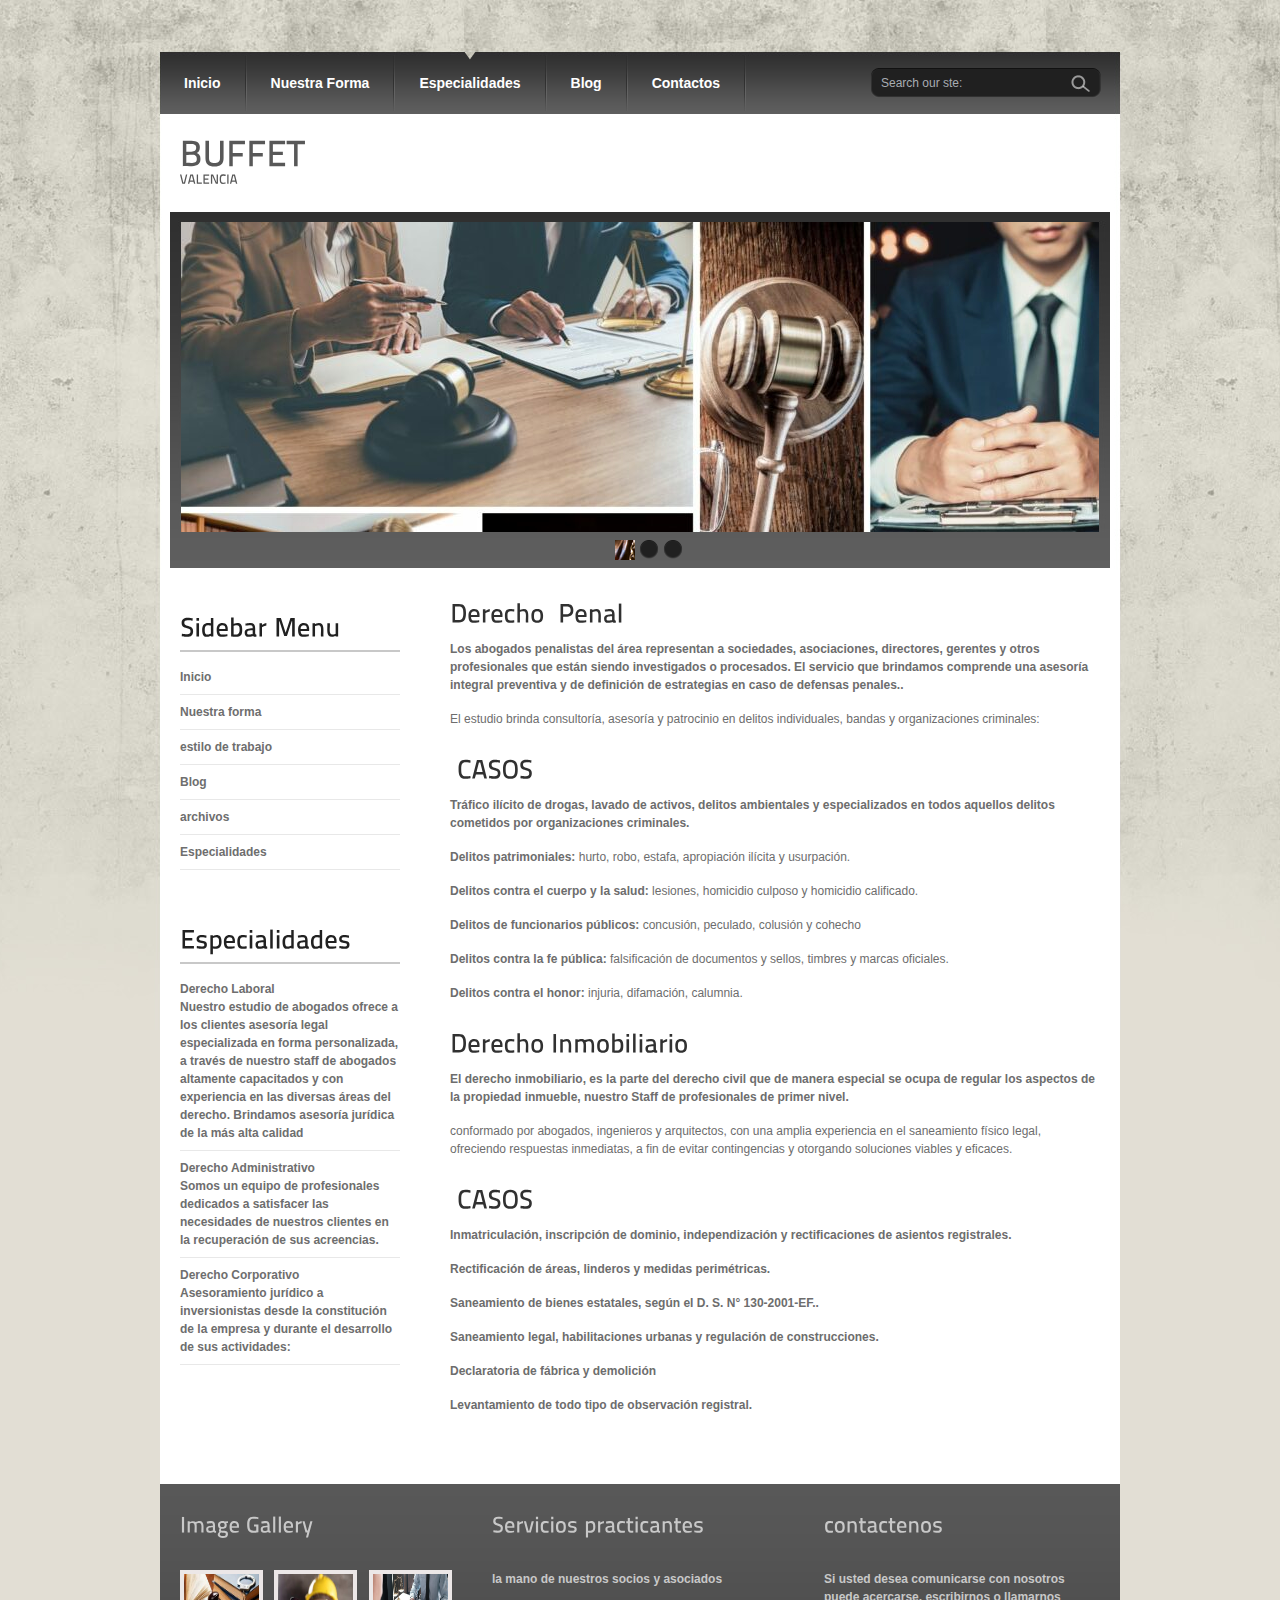
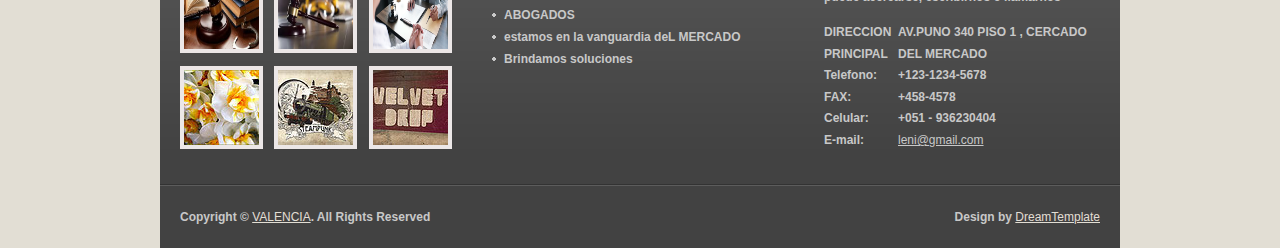
<file: about.html>
<!DOCTYPE html PUBLIC "-//W3C//DTD XHTML 1.0 Transitional//EN" "http://www.w3.org/TR/xhtml1/DTD/xhtml1-transitional.dtd">
<html xmlns="http://www.w3.org/1999/xhtml">
<head>
<title>BUFFET | VALENCIA</title>
<meta http-equiv="Content-Type" content="text/html; charset=utf-8" />
<link href="css/style.css" rel="stylesheet" type="text/css" />
<link rel="stylesheet" type="text/css" href="css/coin-slider.css" />
<script type="text/javascript" src="js/cufon-yui.js"></script>
<script type="text/javascript" src="js/cufon-titillium-600.js"></script>
<script type="text/javascript" src="js/jquery-1.4.2.min.js"></script>
<script type="text/javascript" src="js/script.js"></script>
<script type="text/javascript" src="js/coin-slider.min.js"></script>
</head>
<body>
<div class="main subpage">
  <div class="header">
    <div class="header_resize">
      <div class="menu_nav">
        <ul>
          <li><a href="index.html"><span>Inicio</span></a></li>
          <li><a href="support.html"><span>Nuestra Forma</span></a></li>
          <li class="active"><a href="about.html"><span>Especialidades</span></a></li>
          <li><a href="blog.html"><span>Blog</span></a></li>
          <li><a href="contact.html"><span>Contactos</span></a></li>
        </ul>
      </div>
      <div class="searchform">
        <form id="formsearch" name="formsearch" method="post" action="#">
          <span>
          <input name="editbox_search" class="editbox_search" id="editbox_search" maxlength="80" value="Search our ste:" type="text" />
          </span>
          <input name="button_search" src="images/search.gif" class="button_search" type="image" />
        </form>
      </div>
      <div class="clr"></div>
      <div class="logo">
        <h1><a href="index.html">B<span>UFFET</span> <small>VALENCIA</small></a></h1>
      </div>
      <div class="clr"></div>
      <div class="slider">
        <div id="coin-slider"> <a href="#"><img src="images/slide1.jpg" width="918" height="310" alt="" /> </a> <a href="#"><img src="images/slide2.jpg" width="918" height="310" alt="" /> </a> <a href="#"><img src="images/slide3.jpg" width="918" height="310" alt="" /> </a> </div>
        <div class="clr"></div>
      </div>
      <div class="clr"></div>
    </div>
  </div>
  <div class="content">
    <div class="content_resize">
      <div class="mainbar">
        <div class="article">
          <h2><span>Derecho </span> Penal</h2>
          <div class="clr"></div>
          <p><strong>Los abogados penalistas del área representan a sociedades, asociaciones, directores, gerentes y otros profesionales que están siendo investigados o procesados. El servicio que brindamos comprende una asesoría integral preventiva y de definición de estrategias en caso de defensas penales..</strong></p>
          <p>El estudio brinda consultoría, asesoría y patrocinio en delitos individuales, bandas y organizaciones criminales:</p>
        </div>
        <div class="article">
          <h2><span></span> CASOS</h2>
          <div class="clr"></div>
          <p><strong>Tráfico ilícito de drogas, lavado de activos, delitos ambientales y especializados en todos aquellos delitos cometidos por organizaciones criminales.</strong></p>
          <p> <b>Delitos patrimoniales:</b> hurto, robo, estafa, apropiación ilícita y usurpación.</p>
          <p> <b>Delitos contra el cuerpo y la salud:</b> lesiones, homicidio culposo y homicidio calificado.</p>
          <p> <b>Delitos de funcionarios públicos:</b> concusión, peculado, colusión y cohecho</p>
          <p> <b>Delitos contra la fe pública:</b> falsificación de documentos y sellos, timbres y marcas oficiales.</p>
          <p> <b>Delitos contra el honor:</b> injuria, difamación, calumnia.</p>
        </div>
        <div class="article">
          <h2><span>Derecho </span>Inmobiliario </h2>
          <div class="clr"></div>
          <p><strong>El derecho inmobiliario, es la parte del derecho civil que de manera especial se ocupa de regular los aspectos de la propiedad inmueble, nuestro Staff de profesionales de primer nivel.</strong></p>
          <p>conformado por abogados, ingenieros y arquitectos, con una amplia experiencia en el saneamiento físico legal, ofreciendo respuestas inmediatas, a fin de evitar contingencias y otorgando soluciones viables y eficaces.</p>
        </div>
        <div class="article">
          <h2><span></span> CASOS</h2>
          <div class="clr"></div>
          <p><strong>Inmatriculación, inscripción de dominio, independización y rectificaciones de asientos registrales.</strong></p>
          <p> <b>Rectificación de áreas, linderos y medidas perimétricas.</p>
          <p> <b>Saneamiento de bienes estatales, según el D. S. N° 130-2001-EF..</p>
          <p> <b>Saneamiento legal, habilitaciones urbanas y regulación de construcciones.</p>
          <p> <b>Declaratoria de fábrica y demolición</p>
          <p> <b>Levantamiento de todo tipo de observación registral.</p>
        </div>
      </div>
      <div class="sidebar">
        <div class="gadget">
          <h2 class="star"><span>Sidebar</span> Menu</h2>
          <div class="clr"></div>
          <ul class="sb_menu">
            <li><a href="#">Inicio</a></li>
            <li><a href="#">Nuestra forma</a></li>
            <li><a href="#">estilo de trabajo</a></li>
            <li><a href="#">Blog</a></li>
            <li><a href="#">archivos</a></li>
            <li><a href="#">Especialidades</a>
            </li>
          </ul>
        </div>
        <div class="gadget">
          <h2 class="star"><span>Especialidades</span></h2>
          <div class="clr"></div>
          <ul class="ex_menu">
            <li><a href="#">Derecho Laboral</a><br />
              Nuestro estudio de abogados ofrece a los clientes asesoría legal especializada en forma personalizada, a través de nuestro staff de abogados altamente capacitados y con experiencia en las diversas áreas del derecho. Brindamos asesoría jurídica de la más alta calidad</li>
            <li><a href="#">Derecho Administrativo</a><br />
              Somos un equipo de profesionales dedicados a satisfacer las necesidades de nuestros clientes en la recuperación de sus acreencias.</li>
            <li><a href="#">Derecho Corporativo</a><br />
              Asesoramiento jurídico a inversionistas desde la constitución de la empresa y durante el desarrollo de sus actividades:</li>
          
          </ul>
          </ul>
        </div>
      </div>
      <div class="clr"></div>
    </div>
  </div>
  <div class="fbg">
    <div class="fbg_resize">
      <div class="col c1">
        <h2><span>Image</span> Gallery</h2>
        <a href="#"><img src="images/gal1.jpg" width="75" height="75" alt="" class="gal" /></a> <a href="#"><img src="images/gal2.jpg" width="75" height="75" alt="" class="gal" /></a> <a href="#"><img src="images/gal3.jpg" width="75" height="75" alt="" class="gal" /></a> <a href="#"><img src="images/gal4.jpg" width="75" height="75" alt="" class="gal" /></a> <a href="#"><img src="images/gal5.jpg" width="75" height="75" alt="" class="gal" /></a> <a href="#"><img src="images/gal6.jpg" width="75" height="75" alt="" class="gal" /></a> </div>
      <div class="col c2">
        <h2><span>Servicios</span> practicantes</h2>
        <p>la mano de nuestros socios y asociados</p>
        <ul class="fbg_ul">
          <li><a href="#">ABOGADOS</a></li>
          <li><a href="#">estamos en la vanguardia deL MERCADO</a></li>
          <li><a href="#">Brindamos soluciones</a></li>
        </ul>
      </div>
      <div class="col c3">
        <h2><span>contactenos</span> </h2>
        <p>Si usted desea comunicarse con nosotros puede acercarse, escribirnos o llamarnos</p>
        <p class="contact_info"> <span>DIRECCION PRINCIPAL</span> AV.PUNO 340 PISO 1 , CERCADO DEL MERCADO<br />
          <span>Telefono:</span> +123-1234-5678<br />
          <span>FAX:</span> +458-4578<br />
          <span>Celular:</span> +051 - 936230404<br />
          <span>E-mail:</span> <a href="#">leni@gmail.com</a> </p>
      </div>
      <div class="clr"></div>
    </div>
  </div>
  <div class="footer">
    <div class="footer_resize">
      <p class="lf">Copyright &copy; <a href="#">VALENCIA</a>. All Rights Reserved</p>
      <p class="rf">Design by <a target="_blank" href="http://www.dreamtemplate.com/">DreamTemplate</a></p>
      <div style="clear:both;"></div>
    </div>
  </div>
</div>
</body>
</html>
</file>
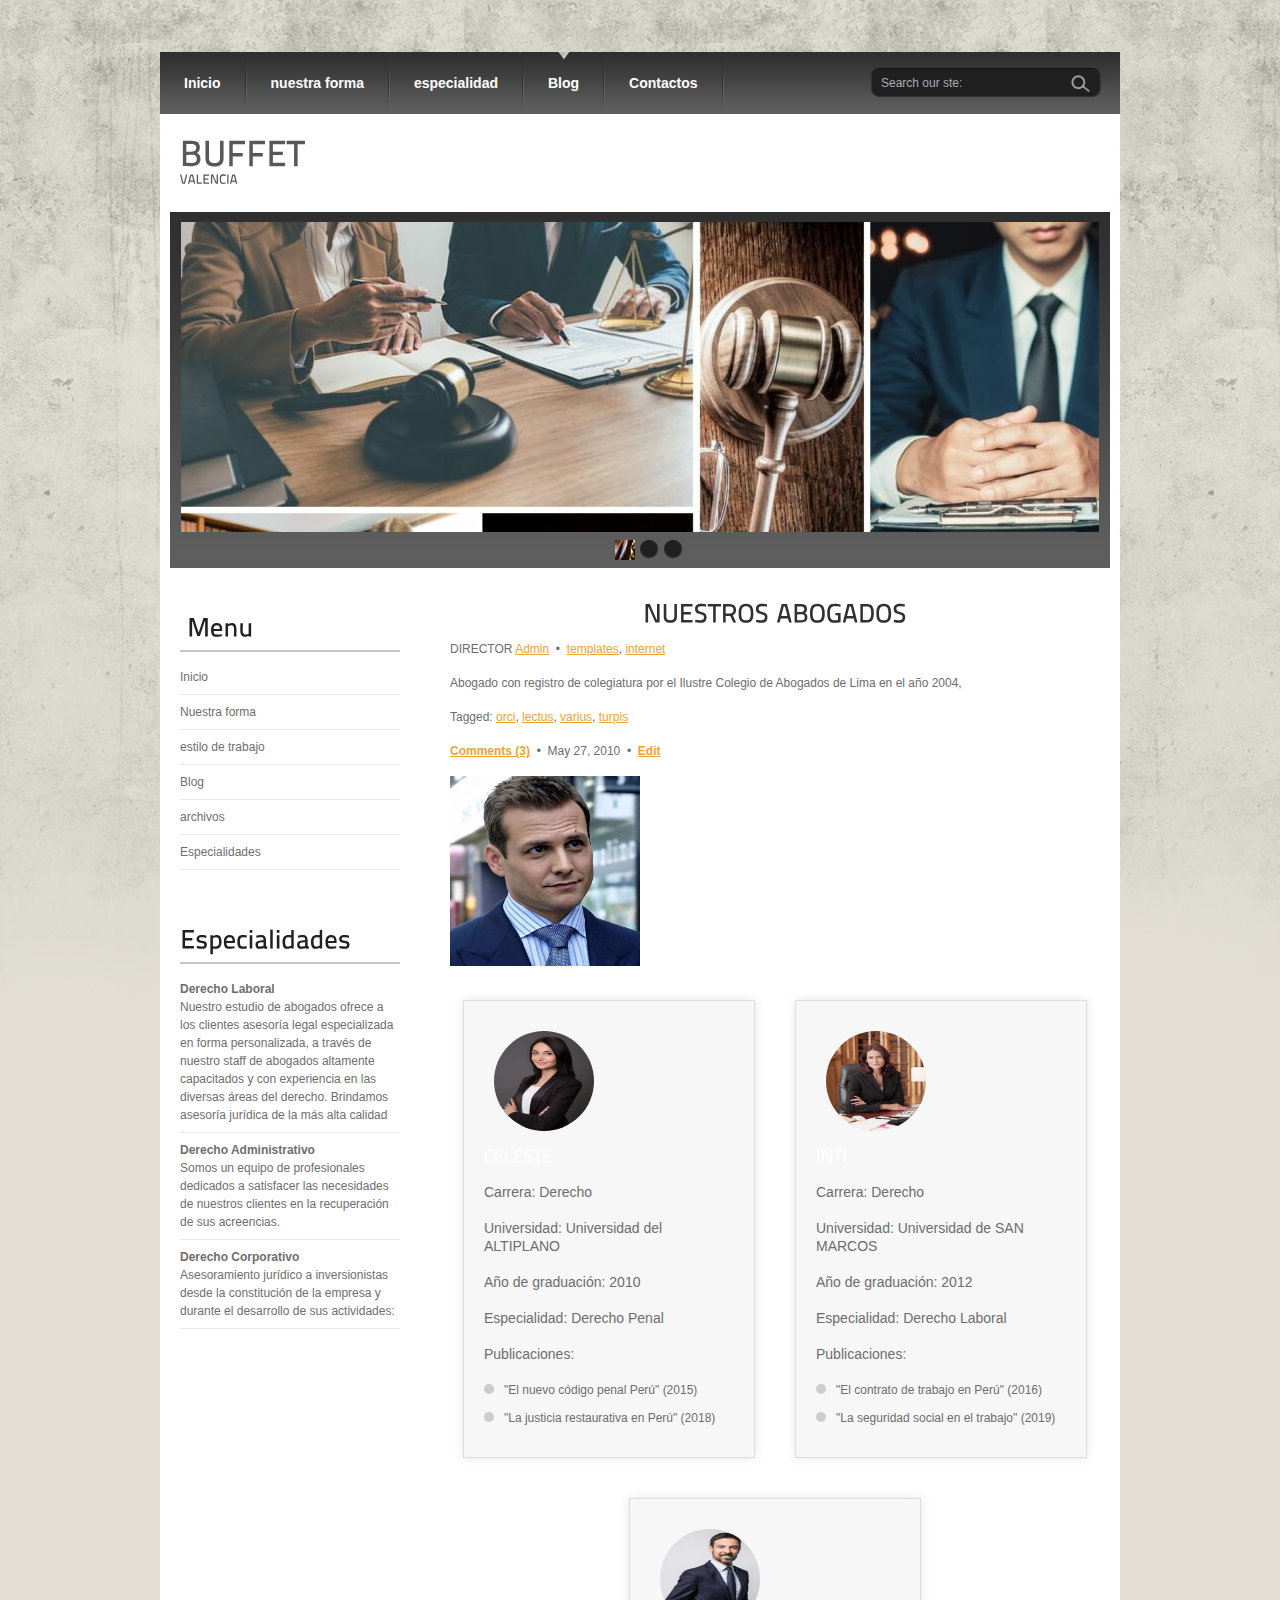
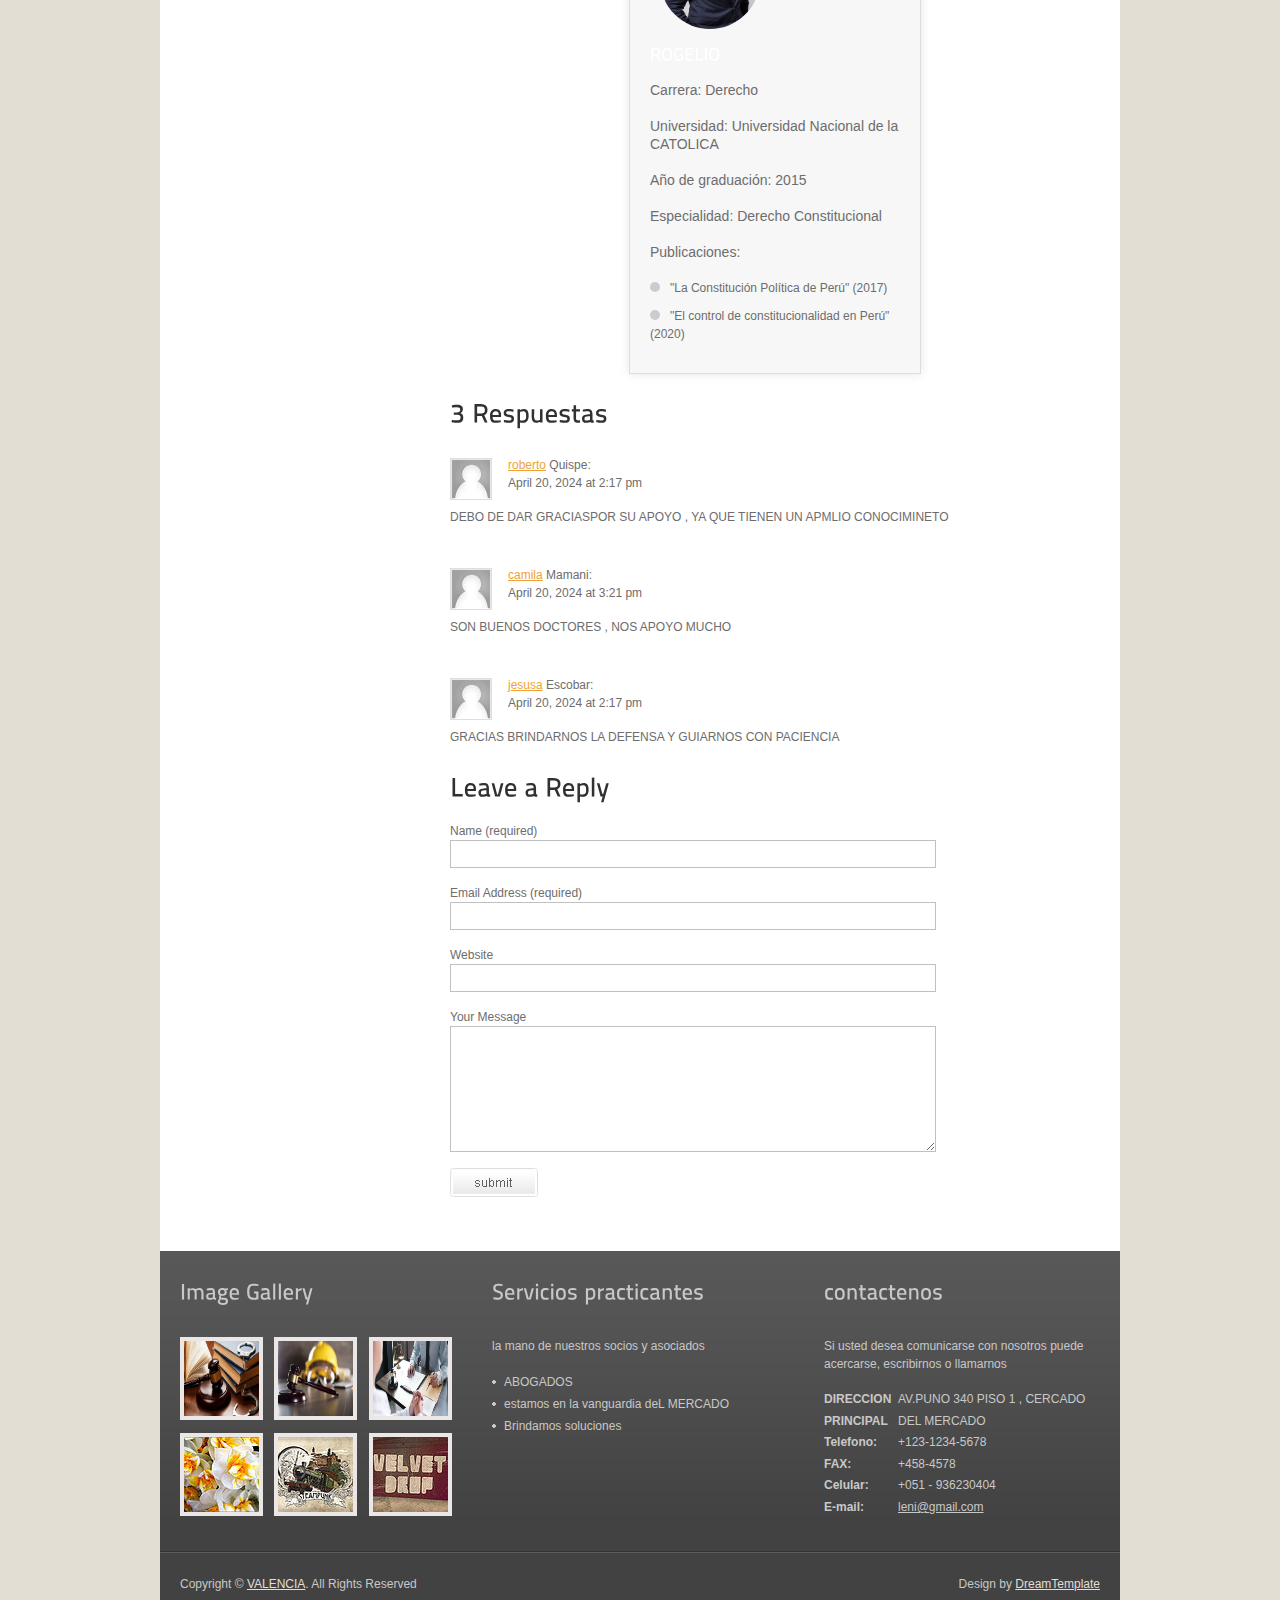
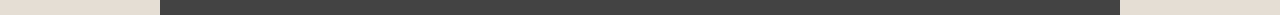
<file: blog.html>
<!DOCTYPE html PUBLIC "-//W3C//DTD XHTML 1.0 Transitional//EN" "http://www.w3.org/TR/xhtml1/DTD/xhtml1-transitional.dtd">
<html xmlns="http://www.w3.org/1999/xhtml">
<head>
<title>FUFFET |VALENCIA</title>
<meta http-equiv="Content-Type" content="text/html; charset=utf-8" />
<link href="css/style.css" rel="stylesheet" type="text/css" />
<link rel="stylesheet" type="text/css" href="css/coin-slider.css" />
<script type="text/javascript" src="js/cufon-yui.js"></script>
<script type="text/javascript" src="js/cufon-titillium-600.js"></script>
<script type="text/javascript" src="js/jquery-1.4.2.min.js"></script>
<script type="text/javascript" src="js/script.js"></script>
<script type="text/javascript" src="js/coin-slider.min.js"></script>
</head>
<body>
<div class="main subpage">
  <div class="header">
    <div class="header_resize">
      <div class="menu_nav">
        <ul>
          <li><a href="index.html"><span>Inicio</span></a></li>
          <li><a href="support.html"><span>nuestra forma</span></a></li>
          <li><a href="about.html"><span>especialidad</span></a></li>
          <li class="active"><a href="blog.html"><span>Blog</span></a></li>
          <li><a href="contact.html"><span>Contactos</span></a></li>
        </ul>
      </div>
      <div class="searchform">
        <form id="formsearch" name="formsearch" method="post" action="#">
          <span>
          <input name="editbox_search" class="editbox_search" id="editbox_search" maxlength="80" value="Search our ste:" type="text" />
          </span>
          <input name="button_search" src="images/search.gif" class="button_search" type="image" />
        </form>
      </div>
      <div class="clr"></div>
      <div class="logo">
        <h1><a href="index.html">B<span>UFFET</span> <small>VALENCIA</small></a></h1>
      </div>
      <div class="clr"></div>
      <div class="slider">
        <div id="coin-slider"> <a href="#"><img src="images/slide1.jpg" width="918" height="310" alt="" /> </a> <a href="#"><img src="images/slide2.jpg" width="918" height="310" alt="" /> </a> <a href="#"><img src="images/slide3.jpg" width="918" height="310" alt="" /> </a> </div>
        <div class="clr"></div>
      </div>
      <div class="clr"></div>
    </div>
  </div>
  <div class="content">
    <div class="content_resize">
      <div class="mainbar">
        <div class="article">
          <h2><center><span>NUESTROS</span> ABOGADOS</center></h2>
          <div class="clr"></div>
          <p>DIRECTOR <a href="#">Admin</a> <span>&nbsp;&bull;&nbsp;</span> <a href="#">templates</a>, <a href="#">internet</a></p>
          <p>Abogado con registro de colegiatura por el Ilustre Colegio de Abogados de Lima en el año 2004, </p>
          <p>Tagged: <a href="#">orci</a>, <a href="#">lectus</a>, <a href="#">varius</a>, <a href="#">turpis</a></p>
          <p><a href="#"><strong>Comments (3)</strong></a> <span>&nbsp;&bull;&nbsp;</span> May 27, 2010 <span>&nbsp;&bull;&nbsp;</span> <a href="#"><strong>Edit</strong></a></p>
          <img src="images/IMG3.jpg" width="190" height="190" alt="" class="userpic" />
        </div>

        <div class="bibliography">
          <!-- Abogado 1 -->
          <div class="lawyer">
            <img src="images/IMG4.jpg" width="918" height="310"  alt="Abogado 1" class="lawyer-image">
            <h2>CELESTE</h2>
            <p>Carrera: Derecho</p>
            <p>Universidad: Universidad del ALTIPLANO</p>
            <p>Año de graduación: 2010</p>
            <p>Especialidad: Derecho Penal</p>
            <p>Publicaciones:</p>
            <ul>
              <li>"El nuevo código penal Perú" (2015)</li>
              <li>"La justicia restaurativa en Perú" (2018)</li>
            </ul>
          </div>
        
          <!-- Abogado 2 -->
          <div class="lawyer">
            <img src="images/IMG5.jpg" alt="Abogado 2" class="lawyer-image">
            <h2>INTI</h2>
            <p>Carrera: Derecho</p>
            <p>Universidad: Universidad de SAN MARCOS</p>
            <p>Año de graduación: 2012</p>
            <p>Especialidad: Derecho Laboral</p>
            <p>Publicaciones:</p>
            <ul>
              <li>"El contrato de trabajo en Perú" (2016)</li>
              <li>"La seguridad social en el trabajo" (2019)</li>
            </ul>
          </div>
        
          <!-- Abogado 3 -->
          <div class="lawyer">
            <img src="images/IMG6.jpg" alt="Abogado 3" class="lawyer-image">
            <h2>ROGELIO</h2>
            <p>Carrera: Derecho</p>
            <p>Universidad: Universidad Nacional de la CATOLICA</p>
            <p>Año de graduación: 2015</p>
            <p>Especialidad: Derecho Constitucional</p>
            <p>Publicaciones:</p>
            <ul>
              <li>"La Constitución Política de Perú" (2017)</li>
              <li>"El control de constitucionalidad en Perú" (2020)</li>
            </ul>
          </div>
        </div>


        <div class="article">
          <h2><span>3</span> Respuestas</h2>
          <div class="clr"></div>
          <div class="comment"> <a href="#"><img src="images/userpic.gif" width="40" height="40" alt="" class="userpic" /></a>
            <p><a href="#">roberto</a> Quispe:<br />
              April 20, 2024 at 2:17 pm</p>
            <p>DEBO DE DAR GRACIASPOR SU APOYO , YA QUE TIENEN UN APMLIO CONOCIMINETO</p>
          </div>
          <div class="comment"> <a href="#"><img src="images/userpic.gif" width="40" height="40" alt="" class="userpic" /></a>
            <p><a href="#">camila</a> Mamani:<br />
              April 20, 2024 at 3:21 pm</p>
            <p>SON BUENOS DOCTORES , NOS APOYO MUCHO</p>
          </div>
          <div class="comment"> <a href="#"><img src="images/userpic.gif" width="40" height="40" alt="" class="userpic" /></a>
            <p><a href="#">jesusa</a> Escobar:<br />
              April 20, 2024 at 2:17 pm</p>
            <p>GRACIAS  BRINDARNOS LA DEFENSA Y GUIARNOS CON PACIENCIA </p>
          </div>
        </div>
        <div class="article">
          <h2><span>Leave a</span> Reply</h2>
          <div class="clr"></div>
          <form action="#" method="post" id="leavereply">
            <ol>
              <li>
                <label for="name">Name (required)</label>
                <input id="name" name="name" class="text" />
              </li>
              <li>
                <label for="email">Email Address (required)</label>
                <input id="email" name="email" class="text" />
              </li>
              <li>
                <label for="website">Website</label>
                <input id="website" name="website" class="text" />
              </li>
              <li>
                <label for="message">Your Message</label>
                <textarea id="message" name="message" rows="8" cols="50"></textarea>
              </li>
              <li>
                <input type="image" name="imageField" id="imageField" src="images/submit.gif" class="send" />
                <div class="clr"></div>
              </li>
            </ol>
          </form>
        </div>
      </div>
      <div class="sidebar">
        <div class="gadget">
          <h2 class="star"><span></span> Menu</h2>
          <div class="clr"></div>
          <ul class="sb_menu">
            <li><a href="#">Inicio</a></li>
            <li><a href="#">Nuestra forma</a></li>
            <li><a href="#">estilo de trabajo</a></li>
            <li><a href="#">Blog</a></li>
            <li><a href="#">archivos</a></li>
            <li><a href="#">Especialidades</a>
            </li>
          </ul>
        </div>
        <div class="gadget">
            <h2 class="star"><span>Especialidades</span></h2>
          <div class="clr"></div>
          <ul class="ex_menu">
            <li><a href="#">Derecho Laboral</a><br />
              Nuestro estudio de abogados ofrece a los clientes asesoría legal especializada en forma personalizada, a través de nuestro staff de abogados altamente capacitados y con experiencia en las diversas áreas del derecho. Brindamos asesoría jurídica de la más alta calidad</li>
            <li><a href="#">Derecho Administrativo</a><br />
              Somos un equipo de profesionales dedicados a satisfacer las necesidades de nuestros clientes en la recuperación de sus acreencias.</li>
            <li><a href="#">Derecho Corporativo</a><br />
              Asesoramiento jurídico a inversionistas desde la constitución de la empresa y durante el desarrollo de sus actividades:</li>
          </ul>
        </div>
      </div>
      <div class="clr"></div>
    </div>
  </div>
  <div class="fbg">
    <div class="fbg_resize">
      <div class="col c1">
        <h2><span>Image</span> Gallery</h2>
        <a href="#"><img src="images/gal1.jpg" width="75" height="75" alt="" class="gal" /></a> <a href="#"><img src="images/gal2.jpg" width="75" height="75" alt="" class="gal" /></a> <a href="#"><img src="images/gal3.jpg" width="75" height="75" alt="" class="gal" /></a> <a href="#"><img src="images/gal4.jpg" width="75" height="75" alt="" class="gal" /></a> <a href="#"><img src="images/gal5.jpg" width="75" height="75" alt="" class="gal" /></a> <a href="#"><img src="images/gal6.jpg" width="75" height="75" alt="" class="gal" /></a> </div>
      <div class="col c2">
        <h2><span>Servicios</span> practicantes</h2>
        <p>la mano de nuestros socios y asociados</p>
        <ul class="fbg_ul">
          <li><a href="#">ABOGADOS</a></li>
          <li><a href="#">estamos en la vanguardia deL MERCADO</a></li>
          <li><a href="#">Brindamos soluciones</a></li>
        </ul>
      </div>
      <div class="col c3">
        <h2><span>contactenos</span> </h2>
        <p>Si usted desea comunicarse con nosotros puede acercarse, escribirnos o llamarnos</p>
        <p class="contact_info"> <span>DIRECCION PRINCIPAL</span> AV.PUNO 340 PISO 1 , CERCADO DEL MERCADO<br />
          <span>Telefono:</span> +123-1234-5678<br />
          <span>FAX:</span> +458-4578<br />
          <span>Celular:</span> +051 - 936230404<br />
          <span>E-mail:</span> <a href="#">leni@gmail.com</a> </p>
      </div>
      <div class="clr"></div>
    </div>
  </div>
  <div class="footer">
    <div class="footer_resize">
      <p class="lf">Copyright &copy; <a href="#">VALENCIA</a>. All Rights Reserved</p>
      <p class="rf">Design by <a target="_blank" href="http://www.dreamtemplate.com/">DreamTemplate</a></p>
      <div style="clear:both;"></div>
    </div>
  </div>
</div>
</body>
</html>
</file>
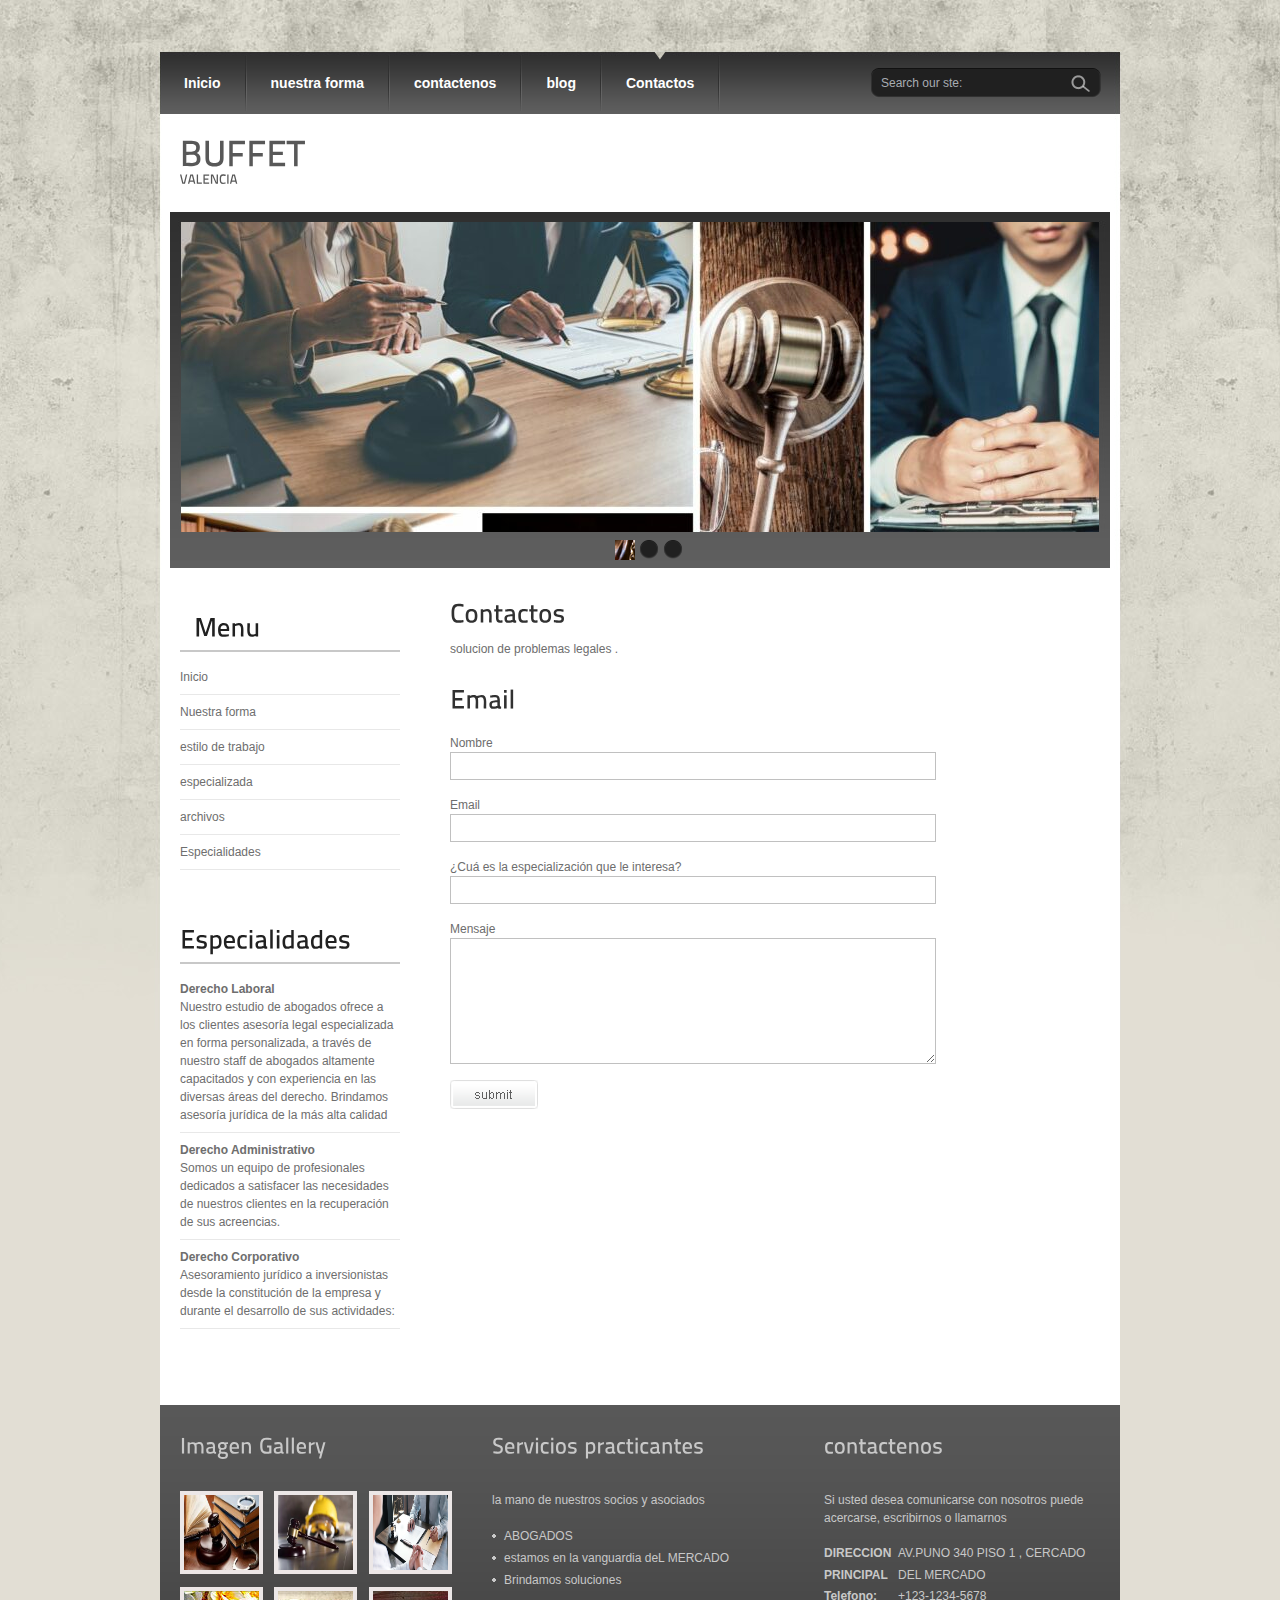
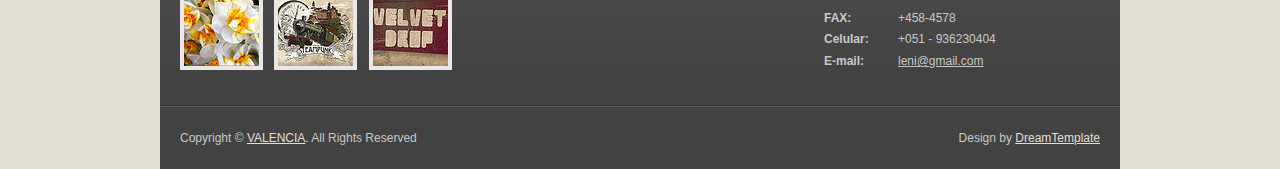
<file: contact.html>
<!DOCTYPE html PUBLIC "-//W3C//DTD XHTML 1.0 Transitional//EN" "http://www.w3.org/TR/xhtml1/DTD/xhtml1-transitional.dtd">
<html xmlns="http://www.w3.org/1999/xhtml">
<head>
<title>buffet | Contactos</title>
<meta http-equiv="Content-Type" content="text/html; charset=utf-8" />
<link href="css/style.css" rel="stylesheet" type="text/css" />
<link rel="stylesheet" type="text/css" href="css/coin-slider.css" />
<script type="text/javascript" src="js/cufon-yui.js"></script>
<script type="text/javascript" src="js/cufon-titillium-600.js"></script>
<script type="text/javascript" src="js/jquery-1.4.2.min.js"></script>
<script type="text/javascript" src="js/script.js"></script>
<script type="text/javascript" src="js/coin-slider.min.js"></script>
</head>
<body>
<div class="main subpage">
  <div class="header">
    <div class="header_resize">
      <div class="menu_nav">
        <ul>
          <li><a href="index.html"><span>Inicio</span></a></li>
          <li><a href="support.html"><span>nuestra forma</span></a></li>
          <li><a href="about.html"><span>contactenos</span></a></li>
          <li><a href="blog.html"><span>blog</span></a></li>
          <li class="active"><a href="contact.html"><span>Contactos</span></a></li>

              

        </ul>
      </div>
      <div class="searchform">
        <form id="formsearch" name="formsearch" method="post" action="#">
          <span>
          <input name="editbox_search" class="editbox_search" id="editbox_search" maxlength="80" value="Search our ste:" type="text" />
          </span>
          <input name="button_search" src="images/search.gif" class="button_search" type="image" />
        </form>
      </div>
      <div class="clr"></div>
      <div class="logo">
        <h1><a href="index.html">B<span>UFFET</span> <small>VALENCIA</small></a></h1>
      </div>
      <div class="clr"></div>
      <div class="slider">
        <div id="coin-slider"> <a href="#"><img src="images/slide1.jpg" width="918" height="310" alt="" /> </a> <a href="#"><img src="images/slide2.jpg" width="918" height="310" alt="" /> </a> <a href="#"><img src="images/slide3.jpg" width="918" height="310" alt="" /> </a> </div>
        <div class="clr"></div>
      </div>
      <div class="clr"></div>
    </div>
  </div>
  <div class="content">
    <div class="content_resize">
      <div class="mainbar">
        <div class="article">
          <h2><span>Contactos</span></h2>
          <div class="clr"></div>
          <p>solucion de problemas legales .</p>
        </div>
        <div class="article">
          <h2><span>E</span>mail</h2>
          <div class="clr"></div>
          <form action="#" method="post" id="sendemail">
            <ol>
              <li>
                <label for="name">Nombre </label>
                <input id="name" name="name" class="text" />
              </li>
              <li>
                <label for="email">Email </label>
                <input id="email" name="email" class="text" />
              </li>
              <li>
                <label for="website">¿Cuá es la especialización que le interesa?</label>
                <input id="website" name="website" class="text" />
              </li>
              <li>
                <label for="message">Mensaje</label>
                <textarea id="message" name="message" rows="8" cols="50"></textarea>
              </li>
              <li>
                <input type="image" name="imageField" id="imageField" src="images/submit.gif" class="send" />
                <div class="clr"></div>
              </li>
            </ol>
          </form>
        </div>
      </div>
      <div class="sidebar">
        <div class="gadget">
          <h2 class="star"><span> </span> Menu</h2>
          <div class="clr"></div>
          <ul class="sb_menu">
            <li><a href="#">Inicio</a></li>
            <li><a href="#">Nuestra forma</a></li>
            <li><a href="#">estilo de trabajo</a></li>
            <li><a href="#">especializada</a></li>
            <li><a href="#">archivos</a></li>
            <li><a href="#">Especialidades</a>
            </li>
          </ul>
        </div>
        <div class="gadget">
          <h2 class="star"><span>Especialidades</span></h2>
          <div class="clr"></div>
          <ul class="ex_menu">
            <li><a href="#">Derecho Laboral</a><br />
              Nuestro estudio de abogados ofrece a los clientes asesoría legal especializada en forma personalizada, a través de nuestro staff de abogados altamente capacitados y con experiencia en las diversas áreas del derecho. Brindamos asesoría jurídica de la más alta calidad</li>
            <li><a href="#">Derecho Administrativo</a><br />
              Somos un equipo de profesionales dedicados a satisfacer las necesidades de nuestros clientes en la recuperación de sus acreencias.</li>
            <li><a href="#">Derecho Corporativo</a><br />
              Asesoramiento jurídico a inversionistas desde la constitución de la empresa y durante el desarrollo de sus actividades:</li>
          
          </ul>
          </ul>
        </div>
      </div>
      <div class="clr"></div>
    </div>
  </div>
  <div class="fbg">
    <div class="fbg_resize">
      <div class="col c1">
        <h2><span>Imagen</span> Gallery</h2>
        <a href="#"><img src="images/gal1.jpg" width="75" height="75" alt="" class="gal" /></a> <a href="#"><img src="images/gal2.jpg" width="75" height="75" alt="" class="gal" /></a> <a href="#"><img src="images/gal3.jpg" width="75" height="75" alt="" class="gal" /></a> <a href="#"><img src="images/gal4.jpg" width="75" height="75" alt="" class="gal" /></a> <a href="#"><img src="images/gal5.jpg" width="75" height="75" alt="" class="gal" /></a> <a href="#"><img src="images/gal6.jpg" width="75" height="75" alt="" class="gal" /></a> </div>
      <div class="col c2">
        <h2><span>Servicios</span> practicantes</h2>
        <p>la mano de nuestros socios y asociados</p>
        <ul class="fbg_ul">
          <li><a href="#">ABOGADOS</a></li>
          <li><a href="#">estamos en la vanguardia deL MERCADO</a></li>
          <li><a href="#">Brindamos soluciones</a></li>
        </ul>
      </div>
      <div class="col c3">
        <h2><span>contactenos</span> </h2>
        <p>Si usted desea comunicarse con nosotros puede acercarse, escribirnos o llamarnos</p>
        <p class="contact_info"> <span>DIRECCION PRINCIPAL</span> AV.PUNO 340 PISO 1 , CERCADO DEL MERCADO<br />
          <span>Telefono:</span> +123-1234-5678<br />
          <span>FAX:</span> +458-4578<br />
          <span>Celular:</span> +051 - 936230404<br />
          <span>E-mail:</span> <a href="#">leni@gmail.com</a> </p>
      </div>
      <div class="clr"></div>
    </div>
  </div>
  <div class="footer">
    <div class="footer_resize">
      <p class="lf">Copyright &copy; <a href="#">VALENCIA</a>. All Rights Reserved</p>
      <p class="rf">Design by <a target="_blank" href="http://www.dreamtemplate.com/">DreamTemplate</a></p>
      <div style="clear:both;"></div>
    </div>
  </div>
</div>
</body>
</html>
</file>
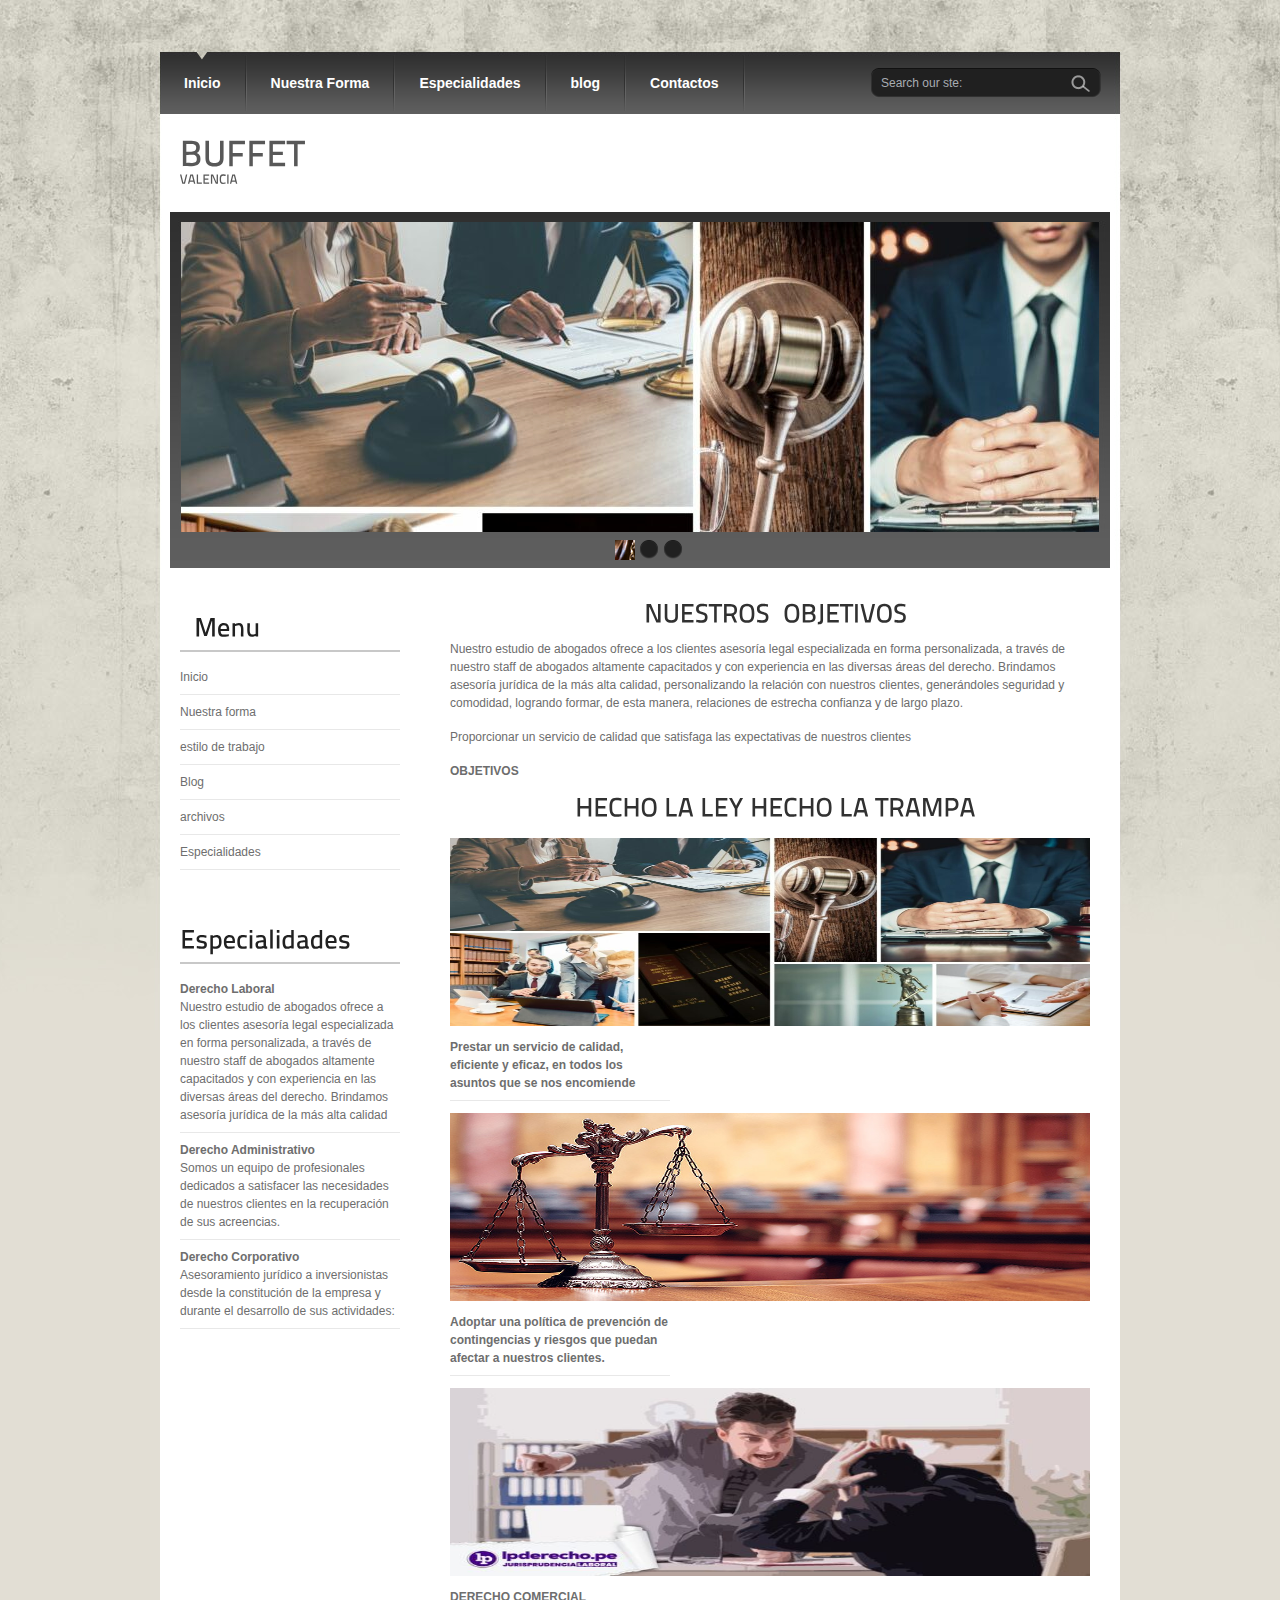
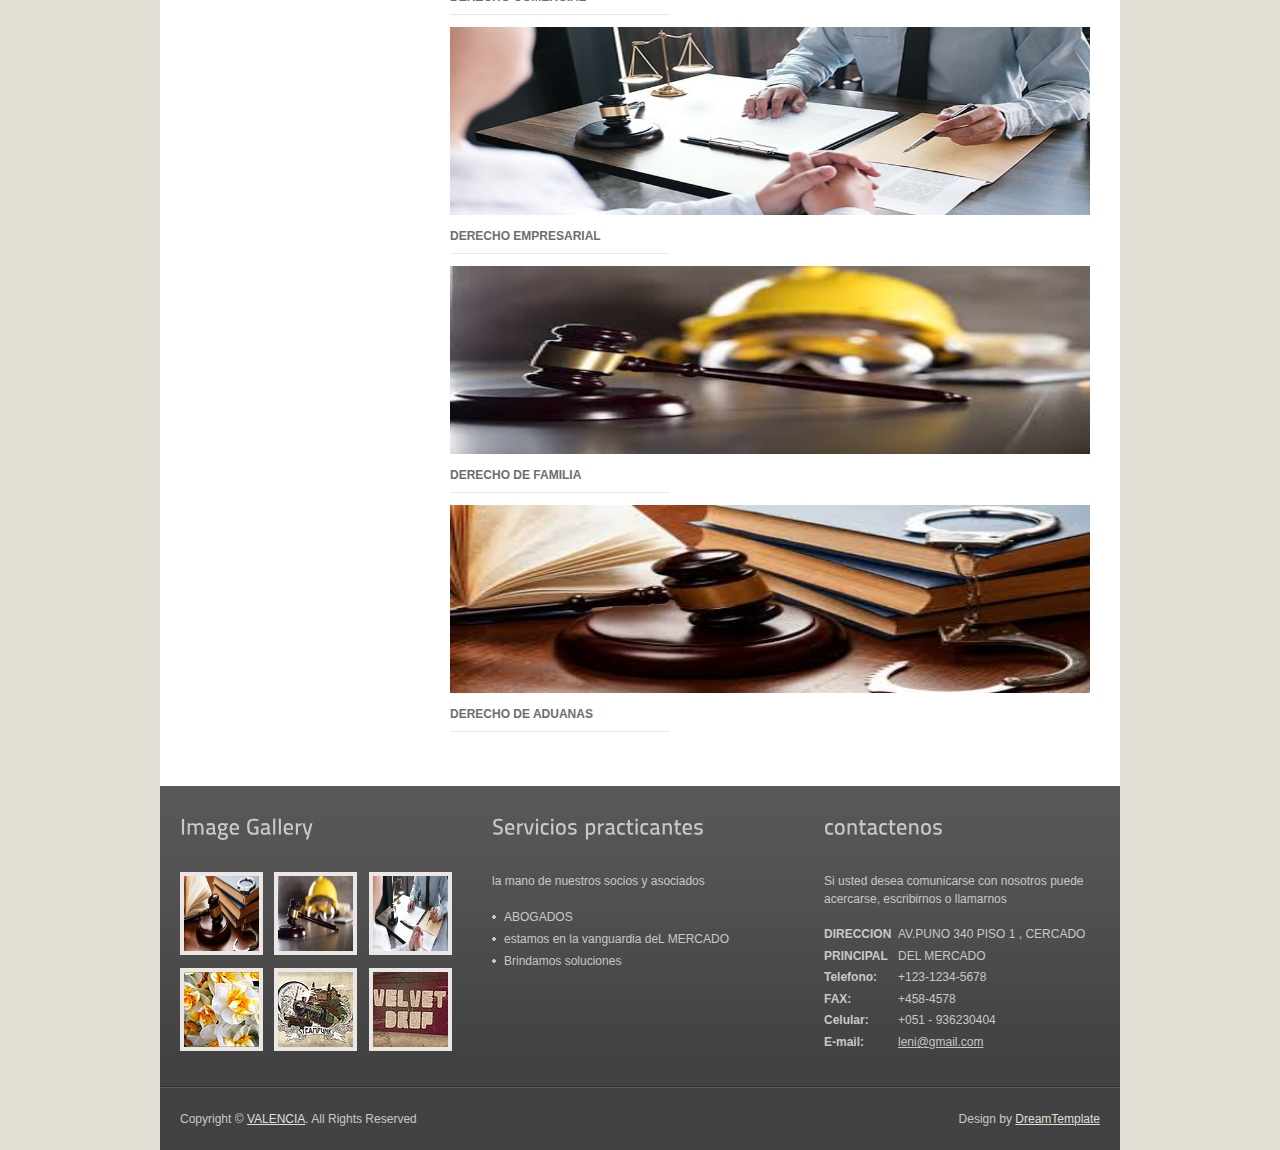
<file: support.html>
<!DOCTYPE html PUBLIC "-//W3C//DTD XHTML 1.0 Transitional//EN" "http://www.w3.org/TR/xhtml1/DTD/xhtml1-transitional.dtd">
<html xmlns="http://www.w3.org/1999/xhtml">
<head>
<title>FUFFET| VALENCIA</title>
<meta http-equiv="Content-Type" content="text/html; charset=utf-8" />
<link href="css/style.css" rel="stylesheet" type="text/css" />
<link rel="stylesheet" type="text/css" href="css/coin-slider.css" />
<script type="text/javascript" src="js/cufon-yui.js"></script>
<script type="text/javascript" src="js/cufon-titillium-600.js"></script>
<script type="text/javascript" src="js/jquery-1.4.2.min.js"></script>
<script type="text/javascript" src="js/script.js"></script>
<script type="text/javascript" src="js/coin-slider.min.js"></script>
</head>
<body>
<div class="main subpage">
  <div class="header">
    <div class="header_resize">
      <div class="menu_nav">
        <ul>
            <li class="active"><a href="index.html"><span>Inicio</span></a></li>
            <li><a href="support.html"><span>Nuestra Forma</span></a></li>
            <li><a href="about.html"><span>Especialidades</span></a></li>
            <li><a href="blog.html"><span>blog</span></a>
          <li><a href="contact.html"><span>Contactos</span></a></li>
        </ul>
      </div>
      <div class="searchform">
        <form id="formsearch" name="formsearch" method="post" action="#">
          <span>
          <input name="editbox_search" class="editbox_search" id="editbox_search" maxlength="80" value="Search our ste:" type="text" />
          </span>
          <input name="button_search" src="images/search.gif" class="button_search" type="image" />
        </form>
      </div>
      <div class="clr"></div>
      <div class="logo">
        <h1><a href="index.html">B<span>UFFET</span> <small>VALENCIA</small></a></h1>
      </div>
      <div class="clr"></div>
      <div class="slider">
        <div id="coin-slider"> <a href="#"><img src="images/slide1.jpg" width="918" height="310" alt="" /> </a> <a href="#"><img src="images/slide2.jpg" width="918" height="310" alt="" /> </a> <a href="#"><img src="images/slide3.jpg" width="918" height="310" alt="" /> </a> </div>
        <div class="clr"></div>
      </div>
      <div class="clr"></div>
    </div>
  </div>
  <div class="content">
    <div class="content_resize">
      <div class="mainbar">
        <div class="article">
          <h2><center><span>NUESTROS </span> OBJETIVOS</center></h2>
          <div class="clr"></div>
          <p>Nuestro estudio de abogados ofrece a los clientes asesoría legal especializada en forma personalizada, a través de nuestro staff de abogados altamente capacitados y con experiencia en las diversas áreas del derecho. Brindamos asesoría jurídica de la más alta calidad, personalizando la relación con nuestros clientes, generándoles seguridad y comodidad, logrando formar, de esta manera, relaciones de estrecha confianza y de largo plazo.</p>
          <p>Proporcionar un servicio de calidad que satisfaga las expectativas de nuestros clientes</p>
          <p><strong><b>OBJETIVOS</b></strong></p>
          <h2><b><center>HECHO LA LEY HECHO LA TRAMPA</center></b></h2>
          <div class="img"><img src="images/slide1.jpg" width="640" height="188" alt="" class="fl" /></div>
          <ul class="sb_menu">
            <li><a href="#"><strong>Prestar un servicio de calidad, eficiente y eficaz, en todos los asuntos que se nos encomiende</strong></a></li>
            <div class="img"><img src="images/slide2.jpg" width="640" height="188" alt="" class="fl" /></div>
            <li><a href="#"><strong>Adoptar una política de prevención de contingencias y riesgos que puedan afectar a nuestros clientes.</strong></a></li>
            <div class="img"><img src="images/gal7.jpg" width="640" height="188" alt="" class="fl" /></div>
            <li><a href="#"><strong>DERECHO COMERCIAL</strong></a></li>
            <div class="img"><img src="images/gal3.jpg" width="640" height="188" alt="" class="fl" /></div>
            <li><a href="#"><strong>DERECHO EMPRESARIAL</strong></a></li>
            <div class="img"><img src="images/gal2.jpg" width="640" height="188" alt="" class="fl" /></div>
            <li><a href="#"><strong>DERECHO DE FAMILIA</strong></a></li>
            <div class="img"><img src="images/gal1.jpg" width="640" height="188" alt="" class="fl" /></div>
            <li><a href="#"><strong>DERECHO DE ADUANAS </strong></a></li>
          </ul>
        </div>
      </div>
      <div class="sidebar">
        <div class="gadget">
          <h2 class="star"><span> </span> Menu</h2>
          <div class="clr"></div>
          <ul class="sb_menu">
            <li><a href="#">Inicio</a></li>
            <li><a href="#">Nuestra forma</a></li>
            <li><a href="#">estilo de trabajo</a></li>
            <li><a href="#">Blog</a></li>
            <li><a href="#">archivos</a></li>
            <li><a href="#">Especialidades</a>
            </li>
          </ul>
        </div>
        <div class="gadget">
          <h2 class="star"><span>Especialidades</span></h2>
          <div class="clr"></div>
          <ul class="ex_menu">
            <li><a href="#">Derecho Laboral</a><br />
              Nuestro estudio de abogados ofrece a los clientes asesoría legal especializada en forma personalizada, a través de nuestro staff de abogados altamente capacitados y con experiencia en las diversas áreas del derecho. Brindamos asesoría jurídica de la más alta calidad</li>
            <li><a href="#">Derecho Administrativo</a><br />
              Somos un equipo de profesionales dedicados a satisfacer las necesidades de nuestros clientes en la recuperación de sus acreencias.</li>
            <li><a href="#">Derecho Corporativo</a><br />
              Asesoramiento jurídico a inversionistas desde la constitución de la empresa y durante el desarrollo de sus actividades:</li>
          
          </ul>
        </div>
      </div>
      <div class="clr"></div>
    </div>
  </div>
  <div class="fbg">
    <div class="fbg_resize">
      <div class="col c1">
        <h2><span>Image</span> Gallery</h2>
        <a href="#"><img src="images/gal1.jpg" width="75" height="75" alt="" class="gal" /></a> <a href="#"><img src="images/gal2.jpg" width="75" height="75" alt="" class="gal" /></a> <a href="#"><img src="images/gal3.jpg" width="75" height="75" alt="" class="gal" /></a> <a href="#"><img src="images/gal4.jpg" width="75" height="75" alt="" class="gal" /></a> <a href="#"><img src="images/gal5.jpg" width="75" height="75" alt="" class="gal" /></a> <a href="#"><img src="images/gal6.jpg" width="75" height="75" alt="" class="gal" /></a> </div>
      <div class="col c2">
        <h2><span>Servicios</span> practicantes</h2>
        <p>la mano de nuestros socios y asociados</p>
        <ul class="fbg_ul">
          <li><a href="#">ABOGADOS</a></li>
          <li><a href="#">estamos en la vanguardia deL MERCADO</a></li>
          <li><a href="#">Brindamos soluciones</a></li>
        </ul>
      </div>
      <div class="col c3">
        <h2><span>contactenos</span> </h2>
        <p>Si usted desea comunicarse con nosotros puede acercarse, escribirnos o llamarnos</p>
        <p class="contact_info"> <span>DIRECCION PRINCIPAL</span> AV.PUNO 340 PISO 1 , CERCADO DEL MERCADO<br />
          <span>Telefono:</span> +123-1234-5678<br />
          <span>FAX:</span> +458-4578<br />
          <span>Celular:</span> +051 - 936230404<br />
          <span>E-mail:</span> <a href="#">leni@gmail.com</a> </p>
      </div>
      <div class="clr"></div>
    </div>
  </div>
  <div class="footer">
    <div class="footer_resize">
      <p class="lf">Copyright &copy; <a href="#">VALENCIA</a>. All Rights Reserved</p>
      <p class="rf">Design by <a target="_blank" href="http://www.dreamtemplate.com/">DreamTemplate</a></p>
      <div style="clear:both;"></div>
    </div>
  </div>
</div>
</body>
</html>
</file>
<file: css/style.css>
/* Design by http://www.dreamtemplate.com */
@charset "utf-8";
body {
	margin:0;
	padding:0;
	width:100%;
	color:#6d6d6d;
	font:normal 12px/1.5em "Liberation sans", Arial, Helvetica, sans-serif;
	background:#e2ded4 url(../images/main_bg.jpg) repeat-x center top;
}
html, .main {
	padding:0;
	margin:0;
}
.main {
	background:url(../images/hbg_bg.jpg) no-repeat center top;
}
.clr {
	clear:both;
	padding:0;
	margin:0;
	width:100%;
	font-size:0;
	line-height:0;
}
h2 {
	margin:8px 0;
	padding:8px 0;
	font-size:26px;
	font-weight:normal;
	color:#343537;
	text-transform:none;
}
p {
	margin:8px 0;
	padding:0 0 8px 0;
}
a {
	color:#efa233;
	text-decoration:underline;
}
.header, .content, .menu_nav, .fbg, .footer, form, ol, ol li, ul, .content .mainbar, .content .sidebar {
	margin:0;
	padding:0;
}
.header {
}
.header_resize {
	margin:0 auto;
	padding:0;
	width:960px;
}
.logo {
	padding:0 0 0 20px;
	float:none;
	float:left;
	width:auto;
	height:98px;
}
h1 {
	margin:0;
	padding:24px 0 0;
	font-size:36px;
	font-weight:bold;
	line-height:1.2em;
	text-transform:none;
}
h1 a, h1 a:hover {
	color:#585858;
	text-decoration:none;
}
h1 span {
}
h1 small {
	display:block;
	font-size:13px;
	line-height:1.2em;
	letter-spacing:normal;
	text-transform:none;
	color:#585858;
}
.slider {
	margin:0;
	padding:10px 21px;
	background:url(../images/slider_bg.jpg) no-repeat center top;
}
.rss {
	padding:18px 20px 0 0;
	float:right;
	width:auto;
}
.rss p {
	margin:0;
	padding:0;
	float:right;
	width:auto;
	color:#fff;
	font-size:13px;
	line-height:1.5em;
	font-weight:bold;
}
.rss a {
	color:#fff;
	text-decoration:none;
}
.rss a:hover {
	text-decoration:underline;
}
.rss img {
	margin:-3px 0 -3px 6px;
	border:none;
}
.menu_nav {
	margin:0;
	padding:52px 0 0;
	height:62px;
	float:left;
}
.menu_nav ul {
	list-style:none;
	padding:0;
	height:62px;
	float:left;
}
.menu_nav ul li {
	margin:0;
	padding:0 2px 0 0;
	float:left;
	background:url(../images/menu_split.gif) no-repeat right center;
}
.menu_nav ul li a {
	display:block;
	margin:0;
	padding:22px 24px;
	font-size:14px;
	line-height:18px;
	font-weight:bold;
	color:#fff;
	text-decoration:none;
	text-transform:none;
	text-align:center;
}
.menu_nav ul li.active a, .menu_nav ul li a:hover {
	text-decoration:none;
	color:#fff;
	background:url(../images/menu_a.gif) no-repeat center top;
}
.content {
}
.content_resize {
	margin:0 auto;
	padding:24px 0 40px;
	width:960px;
	background:#fff;
}
.content .mainbar {
	margin:0;
	padding:0;
	float:right;
	width:690px;
}
.content .mainbar h2 {
	margin-bottom:0;
	padding-bottom:8px;
	color:#fff;
}
.content .mainbar div.img {
	padding:12px 0;
	float:left;
}
.content .mainbar img {
}
.content .mainbar img.fl {
	margin:0;
}
.content .mainbar .article {
	margin:0 0 8px;
	padding:0 20px 6px;
	background:url(../images/article.jpg) no-repeat left top;
}
.content .mainbar .post_content {
}
.content .mainbar .post_content strong {
	color:#6d6d6d;
}
.content .sidebar {
	padding:0;
	float:left;
	width:260px;
}
.content .sidebar .gadget {
	margin:0 0 12px;
	padding:6px 20px 24px;
}
.content .sidebar h2 {
	color:#212121;
	border-bottom:2px solid #c8c8c8;
}
ul.sb_menu, ul.ex_menu {
	margin:0;
	padding:0;
	list-style:none;
	color:#6e6e6e;
}
ul.sb_menu li, ul.ex_menu li {
	margin:0;
	border-bottom:1px solid #e8e8e8;
}
ul.sb_menu li, ul.ex_menu li {
	padding:8px 0;
	width:220px;
}
ul.sb_menu li a {
	color:#6e6e6e;
	text-decoration:none;
	margin-left:-16px;
	padding:4px 8px 4px 16px;
}
ul.ex_menu li a {
	font-weight:bold;
	color:#6e6e6e;
	text-decoration:none;
}
ul.sb_menu li a:hover, ul.ex_menu li a:hover {
	color:#efa233;
	font-weight:bold;
	text-decoration:none;
}
p.spec {
	padding:0 0 16px;
}
p.infopost {
	margin:0 0 8px;
	padding:0 12px 6px;
	color:#fff;
}
p.infopost a {
	padding:0 2px;
	text-decoration:none;
	font-weight:normal;
	color:#efa233;
}
p.infopost a:hover {
	text-decoration:underline;
}
p.infopost span.date {
	color:#efa233;
}
.article a.com {
	float:right;
	margin:-19px 0;
	padding:0;
	font-size:15px;
	width:68px;
	font-weight:normal;
	text-decoration:none;
	text-align:center;
	color:#fff;
}
.article a.com:hover {
	text-decoration:none;
}
.article a.com span {
	font-weight:normal;
	font-size:26px;
}
.post_content a.rm {
	display:block;
	float:left;
	margin:0 0 16px;
	padding:0;
	width:104px;
	font-size:13px;
	line-height:33px;
	font-weight:normal;
	text-transform:none;
	color:#585858;
	text-decoration:none;
	text-align:center;
	background:url(../images/readmore.jpg) no-repeat center center;
}
.post_content a.rm:hover {
	text-decoration:underline;
}
.content p.pages {
	margin:0;
	padding:24px 20px;
	font-size:11px;
	line-height:34px;
	color:#343537;
	text-align:left;
}
.content p.pages span, .content p.pages a {
	display:block;
	float:left;
	margin:0 4px 0 0;
	padding:0;
	width:34px;
	text-decoration:none;
	text-align:center;
}
.content p.pages span, .content p.pages a:hover {
	color:#343537;
	background:url(../images/page_a.jpg) no-repeat center center;
}
.content p.pages a {
	color:#343537;
	border:none;
}
.content p.pages small {
	font-size:12px;
	float:right;
}
.content .mainbar .comment {
	margin:0;
	padding:16px 0 0 0;
}
.content .mainbar .comment img.userpic {
	border:1px solid #dedede;
	margin:10px 16px 0 0;
	padding:0;
	float:left;
}
.subpage .content .mainbar .article {
	background:none;
}
.subpage .content .mainbar .article h2 {
	color:#313131;
	padding:0 0 4px;
}
.fbg {
}
.fbg_resize {
	margin:0 auto;
	width:920px;
	padding:16px 20px;
	color:#c8c8c8;
	border-bottom:1px solid #333;
	background:#424242 url(../images/fbg_bg.gif) repeat-x left top;
}
.fbg h2 {
	color:#c8c8c8;
	padding-bottom:24px;
	font-size:22px;
}
.fbg img.gal {
	margin:0 8px 8px 0;
	padding:0;
	border:4px solid #ece7e7;
}
.fbg .col {
	margin:0;
	float:left;
}
.fbg .c1 {
	padding:0 16px 0 0;
	width:280px;
}
.fbg .c2 {
	padding:0 36px 0 16px;
	width:280px;
}
.fbg .c3 {
	padding:0 0 0 16px;
	width:274px;
}
.fbg .fbg_ul {
	margin:0;
	padding:0;
	list-style:none;
}
.fbg .fbg_ul li {
	margin:0;
	padding:0;
	list-style:none;
}
.fbg .fbg_ul li a {
	display:block;
	margin:0;
	padding:2px 0 2px 12px;
	color:#c8c8c8;
	text-decoration:none;
	background:url(../images/li.gif) no-repeat left center;
}
.fbg .fbg_ul li a:hover {
	color:#efa233;
	text-decoration:underline;
}
.fbg p.contact_info {
	line-height:1.8em;
}
.fbg p.contact_info a {
	color:#c8c8c8;
	text-decoration:underline;
	font-weight:normal;
}
.fbg p.contact_info span {
	display:block;
	float:left;
	width:74px;
	font-weight:bold;
}
ol {
	list-style:none;
}
ol li {
	display:block;
	clear:both;
}
ol li label {
	display:block;
	margin:0;
	padding:16px 0 0 0;
}
ol li input.text {
	width:480px;
	border:1px solid #c0c0c0;
	margin:0;
	padding:5px 2px;
	height:16px;
	background-color:#fff;
}
ol li textarea {
	width:480px;
	border:1px solid #c0c0c0;
	margin:0;
	padding:2px;
	background-color:#fff;
}
ol li .send {
	margin:16px 0 0 0;
}
.searchform {
	padding:0;
	float:right;
}
#formsearch {
	margin:0;
	padding:68px 18px 0 0;
	width:auto;
	height:30px;
}
#formsearch span {
	display:block;
	margin:0;
	padding:0;
	float:left;
	background:url(../images/search_bg.gif) no-repeat left top;
}
#formsearch input.editbox_search {
	margin:0;
	padding:7px 10px;
	float:left;
	width:178px;
	font-size:12px;
	line-height:16px;
	color:#a8acb2;
	background:none;
	outline:none;
	border:none;
}
#formsearch input.button_search {
	margin:0;
	padding:0;
	border:none;
	float:left;
}
.footer {
}
.footer_resize {
	margin:0 auto;
	padding:0 20px;
	width:920px;
	border-top:1px solid #5c5c5c;
	background:#424242;
	line-height:1.5em;
	color:#c8c8c8;
}
.footer_resize p {
	margin:24px 0;
	padding:0;
	line-height:normal;
	white-space:nowrap;
	text-indent:inherit;
}
.footer_resize a {
	color:#e2ded4;
	font-weight:normal;
	margin:0;
	padding:0;
	border:none;
	text-decoration:underline;
	background-color:transparent;
}
.footer_resize a:hover {
	color:#e2ded4;
	background-color:transparent;
	text-decoration:none;
}
.footer_resize .lf {
	float:left;
}
.footer_resize .rf {
	float:right;
}
a {
	outline:none;
}



.bibliography {
	display: flex;
	flex-wrap: wrap;
	justify-content: center;
  }
  
  .lawyer {
	margin: 20px;
	width: 250px;
	background-color: #f7f7f7;
	padding: 20px;
	border: 1px solid #ddd;
	box-shadow: 0 0 10px rgba(0, 0, 0, 0.1);
  }
  
  .lawyer-image {
	width: 100px;
	height: 100px;
	border-radius: 50%;
	margin: 10px;
  }
  
  .lawyer h2 {
	font-size: 18px;
	margin-top: 0;
  }
  
  .lawyer p {
	font-size: 14px;
	margin-bottom: 10px;
  }
  
  .lawyer ul {
	list-style: none;
	padding: 0;
	margin: 0;
  }
  
  .lawyer li {
	margin-bottom: 10px;
  }
  
  .lawyer li:before {
	content: "";
	display: inline-block;
	width: 10px;
	height: 10px;
	background-color: #ccc;
	border-radius: 50%;
	margin-right: 10px;
  }



  .objectives {
  background-color: #f7f7f7;
  padding: 40px;
  border: 1px solid #ddd;
  box-shadow: 0 0 10px rgba(0, 0, 0, 0.1);
}

.objectives h2 {
  font-size: 24px;
  margin-top: 0;
  color: #333;
}

.objectives h3 {
  font-size: 18px;
  margin-bottom: 20px;
  color: #666;
}

.objectives-list {
  list-style: none;
  padding: 0;
  margin: 0;
}

.objectives-list li {
  margin-bottom: 20px;
}

.objectives-list li i {
  font-size: 24px;
  color: #666;
  margin-right: 10px;
}

.objectives-list li strong {
  font-size: 16px;
  color: #333;
}
</file>
<file: css/coin-slider.css>
/*
	Coin Slider jQuery plugin CSS styles
	http://workshop.rs/projects/coin-slider
*/
.coin-slider {
	padding:0;
	overflow:hidden;
	zoom:1;
	position:relative;
	float:right;
}
.coin-slider a {
	text-decoration:none;
	outline:none;
	border:none;
}
/* buttons for switching */
.cs-buttons {
	margin:8px 0 0;
	padding:0;
	font-size:0;
	float:left;
}
.cs-buttons a {
	margin:0 2px;
	width:20px;
	height:20px;
	float:left;
	color:#fff;
	text-indent:-10000px;
	background:url(../images/slide_p.png) no-repeat center center;
}
.cs-buttons a.cs-active {
	color:#fff;
	background-image:url(../images/slide_a.png);
}
/* text in slider */
.cs-title {
	display:none;
	padding:16px 60px 16px 24px;
	width:876px;
	color:#fff;
	font-size:15px;
	line-height:1.5em;
	background:url(../images/overlay.png) repeat left top;
}
.cs-title big {
	font-size:20px;
}
/* buttons Next and Prew */
.cs-prev, .cs-next {
	background:url(../images/overlay.png) repeat left top;
	color:#fff;
	padding:0 10px;
}
</file>
